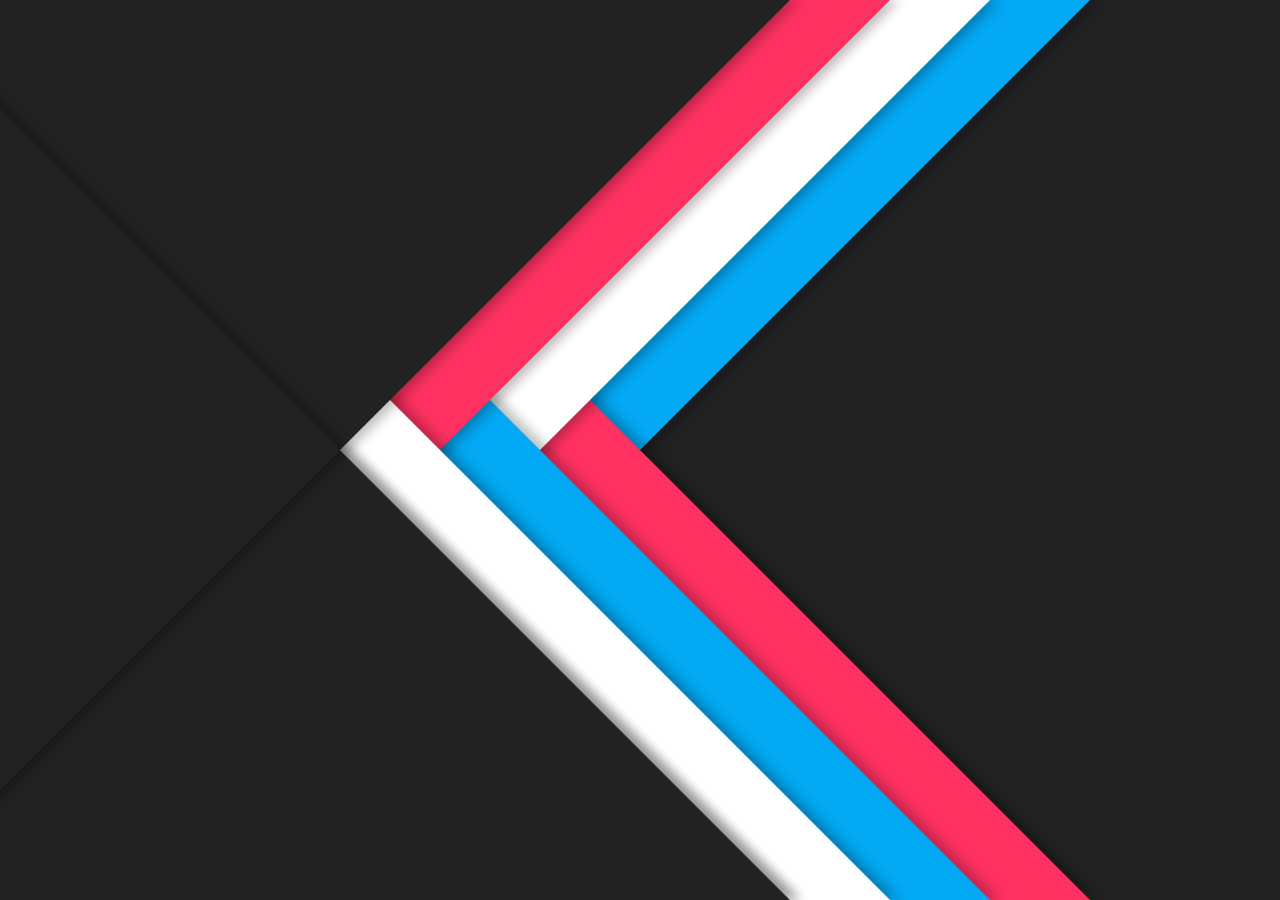
<file: Abstract Background/index.html>
<!DOCTYPE html>
<html lang="en">
<head>
    <meta charset="UTF-8">
    <meta http-equiv="X-UA-Compatible" content="IE=edge">
    <meta name="viewport" content="width=device-width, initial-scale=1.0">
    <link rel="stylesheet" href="style.css">
    <title>Document</title>
</head>
<body>
    <section>
        <div class="layer layer1"></div>
        <div class="layer layer2"></div>
        <div class="layer layer3"></div>
        <div class="layer layer4"></div>
        <div class="layer layer5"></div>
        <div class="layer layer6"></div>
        <div class="layer layer7"></div>
        <div class="layer layer8"></div>
        <div class="layer layer9"></div>
    </section>
</body>
</html>
</file>
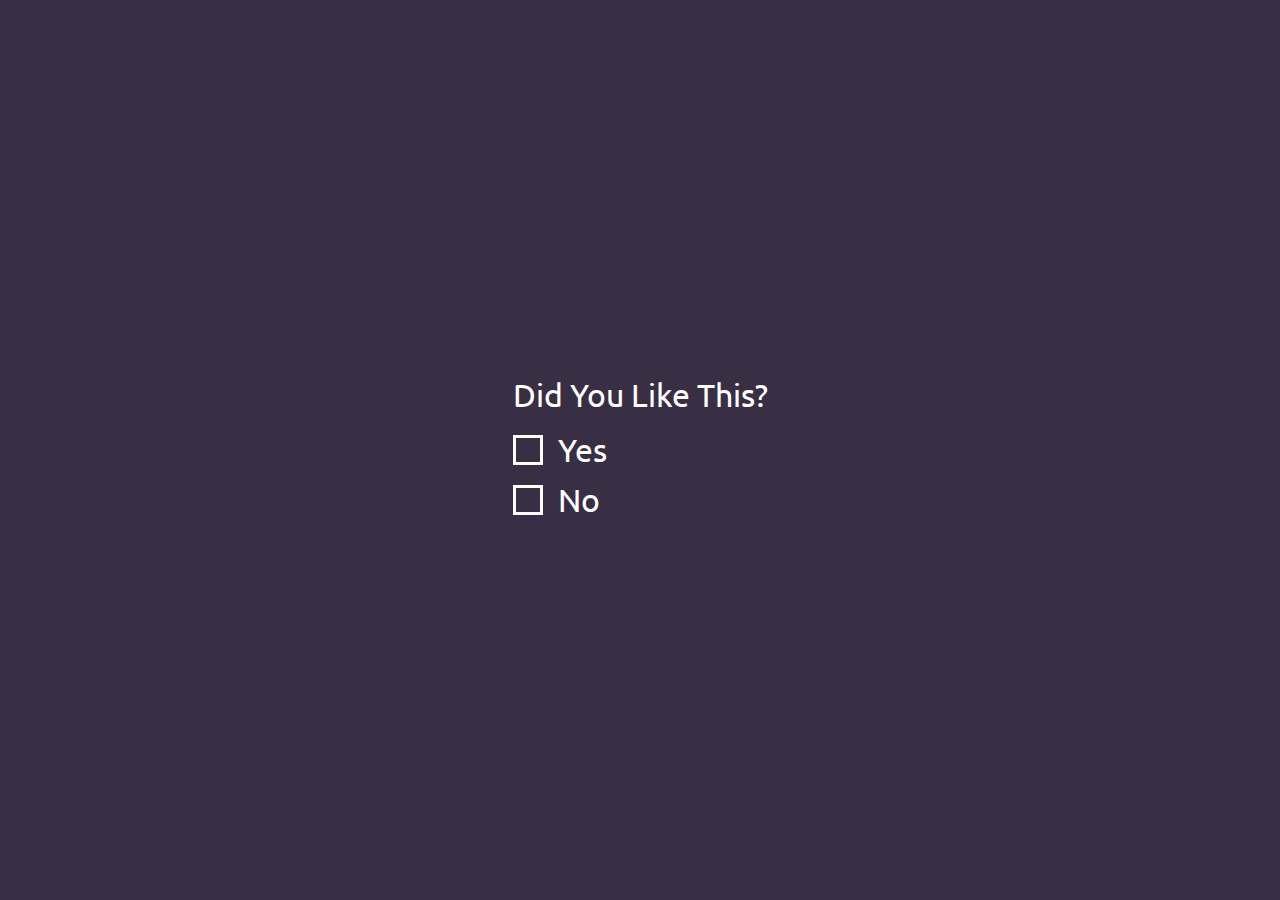
<file: Creative Radio Buttons CSS Only/index.html>
<!DOCTYPE html>
<html lang="pt-br">
<head>
    <meta charset="UTF-8">
    <meta http-equiv="X-UA-Compatible" content="IE=edge">
    <meta name="viewport" content="width=device-width, initial-scale=1.0">
    <link rel="stylesheet" href="style.css">
    <title>Creative Radio Buttons</title>
</head>
<body>
    <div class="container">
        <p>Did You Like This?</p>
        <label>
            <input type="radio" name="yesNo">
            <span class="check"></span>
            Yes
        </label>
        <label>
            <input type="radio" name="yesNo">
            <span class="cross"></span>
            No
        </label>
    </div>
</body>
</html>
</file>
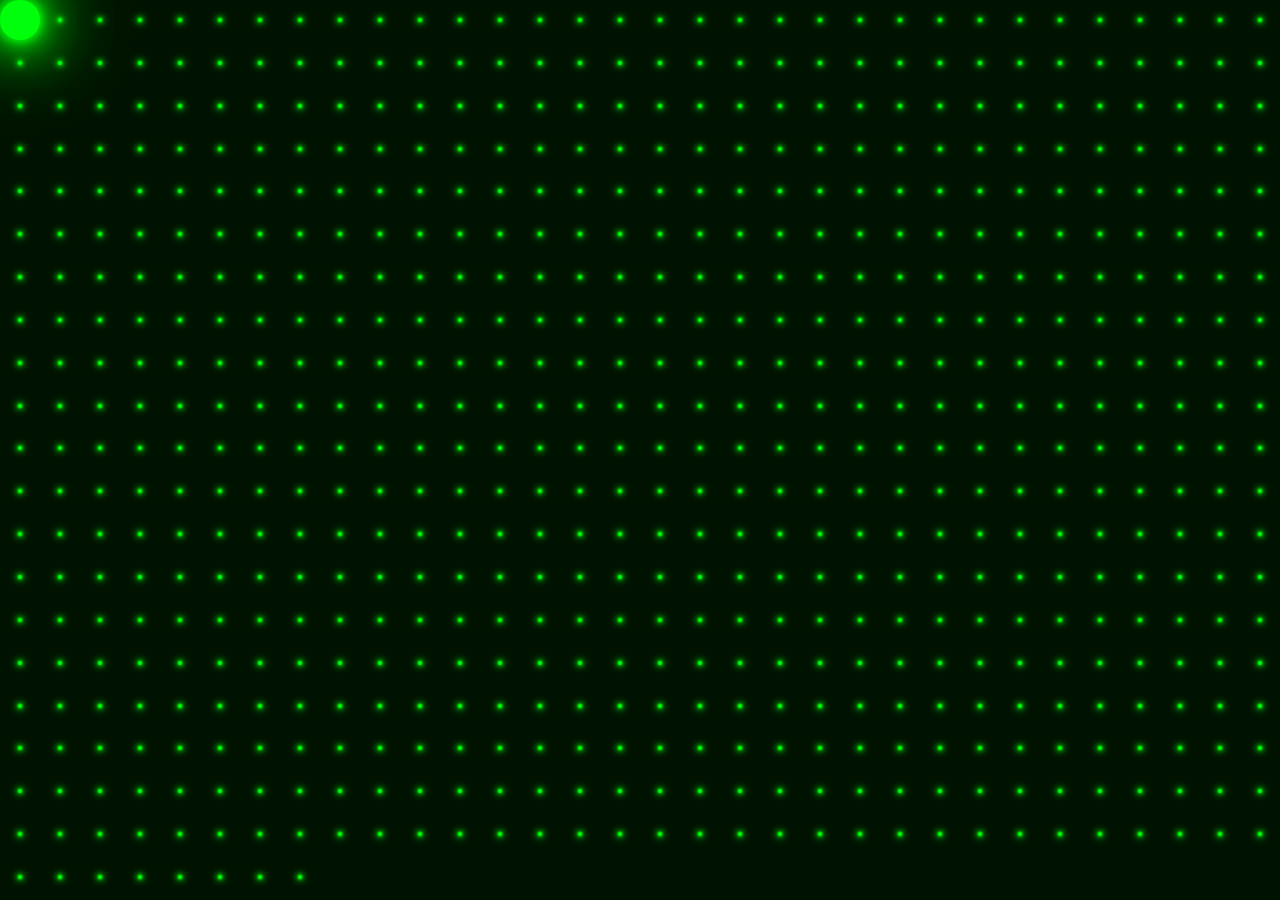
<file: Glowing Dots Hover Effect/index.html>
<!DOCTYPE html>
<html lang="pt-br">
<head>
    <meta charset="UTF-8">
    <meta http-equiv="X-UA-Compatible" content="IE=edge">
    <meta name="viewport" content="width=device-width, initial-scale=1.0">
    <link rel="stylesheet" href="styles.css">
    <title>Glowing Dot Hover Effect</title>
</head>
<body>
    <section>
        <span></span>        <span></span>        <span></span>        <span></span>        <span></span>        <span></span>
        <span></span>        <span></span>        <span></span>        <span></span>        <span></span>        <span></span>
        <span></span>        <span></span>        <span></span>        <span></span>        <span></span>        <span></span>
        <span></span>        <span></span>        <span></span>        <span></span>        <span></span>        <span></span>
        <span></span>        <span></span>        <span></span>        <span></span>        <span></span>        <span></span>
        <span></span>        <span></span>        <span></span>        <span></span>        <span></span>        <span></span>
        <span></span>        <span></span>        <span></span>        <span></span>        <span></span>        <span></span>
        <span></span>        <span></span>        <span></span>        <span></span>        <span></span>        <span></span>
        <span></span>        <span></span>        <span></span>        <span></span>        <span></span>        <span></span>
        <span></span>        <span></span>        <span></span>        <span></span>        <span></span>        <span></span>
        <span></span>        <span></span>        <span></span>        <span></span>        <span></span>        <span></span>
        <span></span>        <span></span>        <span></span>        <span></span>        <span></span>        <span></span>
        <span></span>        <span></span>        <span></span>        <span></span>        <span></span>        <span></span>
        <span></span>        <span></span>        <span></span>        <span></span>        <span></span>        <span></span>
        <span></span>        <span></span>        <span></span>        <span></span>        <span></span>        <span></span>
        <span></span>        <span></span>        <span></span>        <span></span>        <span></span>        <span></span>
        <span></span>        <span></span>        <span></span>        <span></span>        <span></span>        <span></span>
        <span></span>        <span></span>        <span></span>        <span></span>        <span></span>        <span></span>
        <span></span>        <span></span>        <span></span>        <span></span>        <span></span>        <span></span>
        <span></span>        <span></span>        <span></span>        <span></span>        <span></span>        <span></span>
        <span></span>        <span></span>        <span></span>        <span></span>        <span></span>        <span></span>
        <span></span>        <span></span>        <span></span>        <span></span>        <span></span>        <span></span>
        <span></span>        <span></span>        <span></span>        <span></span>        <span></span>        <span></span>
        <span></span>        <span></span>        <span></span>        <span></span>        <span></span>        <span></span>
        <span></span>        <span></span>        <span></span>        <span></span>        <span></span>        <span></span>
        <span></span>        <span></span>        <span></span>        <span></span>        <span></span>        <span></span>
        <span></span>        <span></span>        <span></span>        <span></span>        <span></span>        <span></span>
        <span></span>        <span></span>        <span></span>        <span></span>        <span></span>        <span></span>
        <span></span>        <span></span>        <span></span>        <span></span>        <span></span>        <span></span>
        <span></span>        <span></span>        <span></span>        <span></span>        <span></span>        <span></span>
        <span></span>        <span></span>        <span></span>        <span></span>        <span></span>        <span></span>
        <span></span>        <span></span>        <span></span>        <span></span>        <span></span>        <span></span>
        <span></span>        <span></span>        <span></span>        <span></span>        <span></span>        <span></span>
        <span></span>        <span></span>        <span></span>        <span></span>        <span></span>        <span></span>
        <span></span>        <span></span>        <span></span>        <span></span>        <span></span>        <span></span>
        <span></span>        <span></span>        <span></span>        <span></span>        <span></span>        <span></span>
        <span></span>        <span></span>        <span></span>        <span></span>        <span></span>        <span></span>
        <span></span>        <span></span>        <span></span>        <span></span>        <span></span>        <span></span>
        <span></span>        <span></span>        <span></span>        <span></span>        <span></span>        <span></span>
        <span></span>        <span></span>        <span></span>        <span></span>        <span></span>        <span></span>
        <span></span>        <span></span>        <span></span>        <span></span>        <span></span>        <span></span>
        <span></span>        <span></span>        <span></span>        <span></span>        <span></span>        <span></span>
        <span></span>        <span></span>        <span></span>        <span></span>        <span></span>        <span></span>
        <span></span>        <span></span>        <span></span>        <span></span>        <span></span>        <span></span>
        <span></span>        <span></span>        <span></span>        <span></span>        <span></span>        <span></span>
        <span></span>        <span></span>        <span></span>        <span></span>        <span></span>        <span></span>
        <span></span>        <span></span>        <span></span>        <span></span>        <span></span>        <span></span>
        <span></span>        <span></span>        <span></span>        <span></span>        <span></span>        <span></span>
        <span></span>        <span></span>        <span></span>        <span></span>        <span></span>        <span></span>
        <span></span>        <span></span>        <span></span>        <span></span>        <span></span>        <span></span>
        <span></span>        <span></span>        <span></span>        <span></span>        <span></span>        <span></span>
        <span></span>        <span></span>        <span></span>        <span></span>        <span></span>        <span></span>
        <span></span>        <span></span>        <span></span>        <span></span>        <span></span>        <span></span>
        <span></span>        <span></span>        <span></span>        <span></span>        <span></span>        <span></span>
        <span></span>        <span></span>        <span></span>        <span></span>        <span></span>        <span></span>
        <span></span>        <span></span>        <span></span>        <span></span>        <span></span>        <span></span>
        <span></span>        <span></span>        <span></span>        <span></span>        <span></span>        <span></span>
        <span></span>        <span></span>        <span></span>        <span></span>        <span></span>        <span></span>
        <span></span>        <span></span>        <span></span>        <span></span>        <span></span>        <span></span>
        <span></span>        <span></span>        <span></span>        <span></span>        <span></span>        <span></span>
        <span></span>        <span></span>        <span></span>        <span></span>        <span></span>        <span></span>
        <span></span>        <span></span>        <span></span>        <span></span>        <span></span>        <span></span>
        <span></span>        <span></span>        <span></span>        <span></span>        <span></span>        <span></span>
        <span></span>        <span></span>        <span></span>        <span></span>        <span></span>        <span></span>
        <span></span>        <span></span>        <span></span>        <span></span>        <span></span>        <span></span>
        <span></span>        <span></span>        <span></span>        <span></span>        <span></span>        <span></span>
        <span></span>        <span></span>        <span></span>        <span></span>        <span></span>        <span></span>
        <span></span>        <span></span>        <span></span>        <span></span>        <span></span>        <span></span>
        <span></span>        <span></span>        <span></span>        <span></span>        <span></span>        <span></span>
        <span></span>        <span></span>        <span></span>        <span></span>        <span></span>        <span></span>
        <span></span>        <span></span>        <span></span>        <span></span>        <span></span>        <span></span>
        <span></span>        <span></span>        <span></span>        <span></span>        <span></span>        <span></span>
        <span></span>        <span></span>        <span></span>        <span></span>        <span></span>        <span></span>
        <span></span>        <span></span>        <span></span>        <span></span>        <span></span>        <span></span>
        <span></span>        <span></span>        <span></span>        <span></span>        <span></span>        <span></span>
        <span></span>        <span></span>        <span></span>        <span></span>        <span></span>        <span></span>
        <span></span>        <span></span>        <span></span>        <span></span>        <span></span>        <span></span>
        <span></span>        <span></span>        <span></span>        <span></span>        <span></span>        <span></span>
        <span></span>        <span></span>        <span></span>        <span></span>        <span></span>        <span></span>
        <span></span>        <span></span>        <span></span>        <span></span>        <span></span>        <span></span>
        <span></span>        <span></span>        <span></span>        <span></span>        <span></span>        <span></span>
        <span></span>        <span></span>        <span></span>        <span></span>        <span></span>        <span></span>
        <span></span>        <span></span>        <span></span>        <span></span>        <span></span>        <span></span>
        <span></span>        <span></span>        <span></span>        <span></span>        <span></span>        <span></span>
        <span></span>        <span></span>        <span></span>        <span></span>        <span></span>        <span></span>
        <span></span>        <span></span>        <span></span>        <span></span>        <span></span>        <span></span>
        <span></span>        <span></span>        <span></span>        <span></span>        <span></span>        <span></span>
        <span></span>        <span></span>        <span></span>        <span></span>        <span></span>        <span></span>
        <span></span>        <span></span>        <span></span>        <span></span>        <span></span>        <span></span>
        <span></span>        <span></span>        <span></span>        <span></span>        <span></span>        <span></span>
        <span></span>        <span></span>        <span></span>        <span></span>        <span></span>        <span></span>
        <span></span>        <span></span>        <span></span>        <span></span>        <span></span>        <span></span>
        <span></span>        <span></span>        <span></span>        <span></span>        <span></span>        <span></span>
        <span></span>        <span></span>        <span></span>        <span></span>        <span></span>        <span></span>
        <span></span>        <span></span>        <span></span>        <span></span>        <span></span>        <span></span>
        <span></span>        <span></span>        <span></span>        <span></span>        <span></span>        <span></span>
        <span></span>        <span></span>        <span></span>        <span></span>        <span></span>        <span></span>
        <span></span>        <span></span>        <span></span>        <span></span>        <span></span>        <span></span>
        <span></span>        <span></span>        <span></span>        <span></span>        <span></span>        <span></span>
        <span></span>        <span></span>        <span></span>        <span></span>        <span></span>        <span></span>
        <span></span>        <span></span>        <span></span>        <span></span>        <span></span>        <span></span>
        <span></span>        <span></span>        <span></span>        <span></span>        <span></span>        <span></span>
        <span></span>        <span></span>        <span></span>        <span></span>        <span></span>        <span></span>
        <span></span>        <span></span>        <span></span>        <span></span>        <span></span>        <span></span>
        <span></span>        <span></span>        <span></span>        <span></span>        <span></span>        <span></span>
        <span></span>        <span></span>        <span></span>        <span></span>        <span></span>        <span></span>
        <span></span>        <span></span>        <span></span>        <span></span>        <span></span>        <span></span>
        <span></span>        <span></span>        <span></span>        <span></span>        <span></span>        <span></span>
       
        
        
        
    </section>
</body>
</html>
</file>
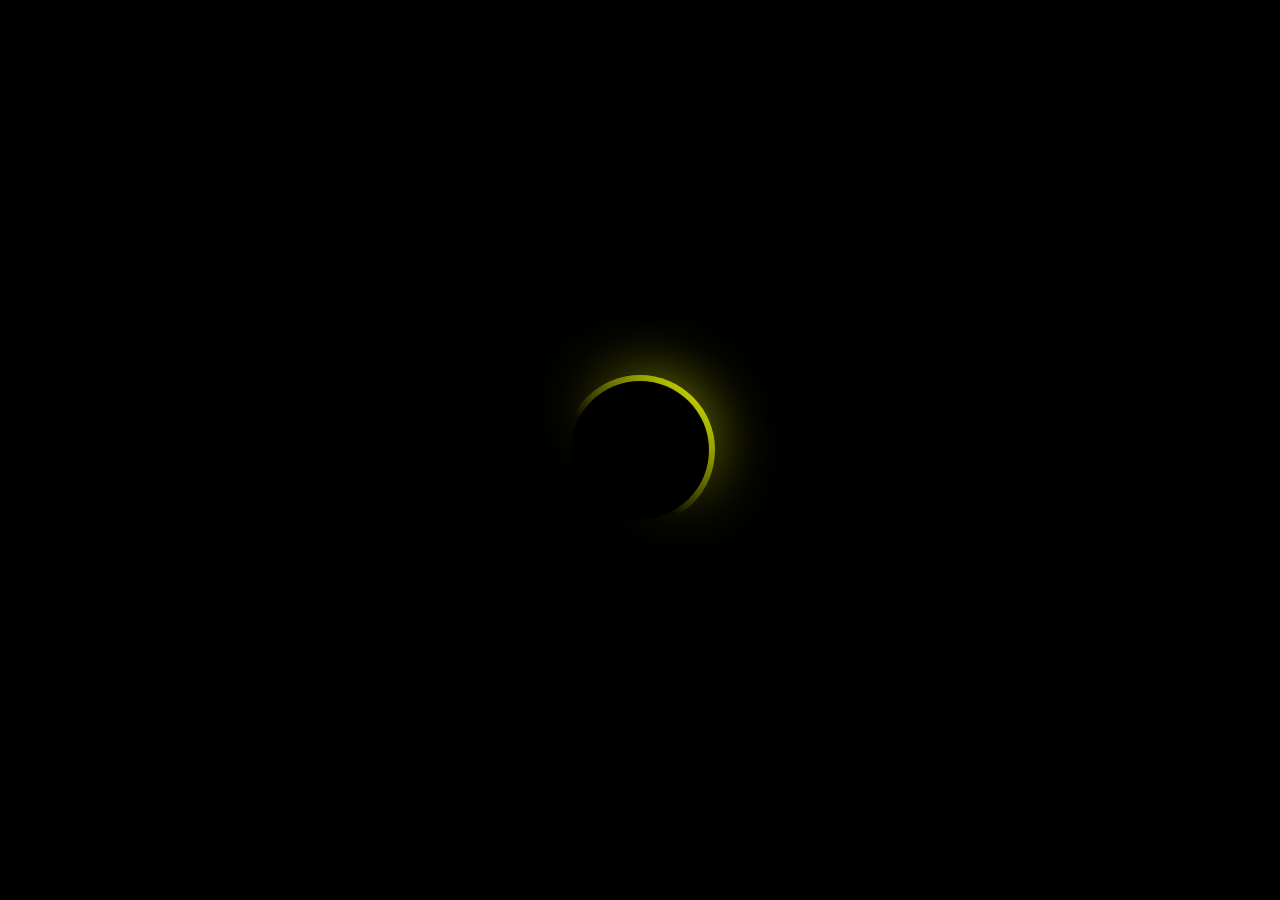
<file: Glowing Gradient Loader Ring Animation/index.html>
<!DOCTYPE html>
<html lang="pt-br">
<head>
    <meta charset="UTF-8">
    <meta http-equiv="X-UA-Compatible" content="IE=edge">
    <meta name="viewport" content="width=device-width, initial-scale=1.0">
    <link rel="stylesheet" href="style.css">
    <title>Glowing Gradient Loader</title>
</head>
<body>
    <div class="loader"></div>
</body>
</html>
</file>
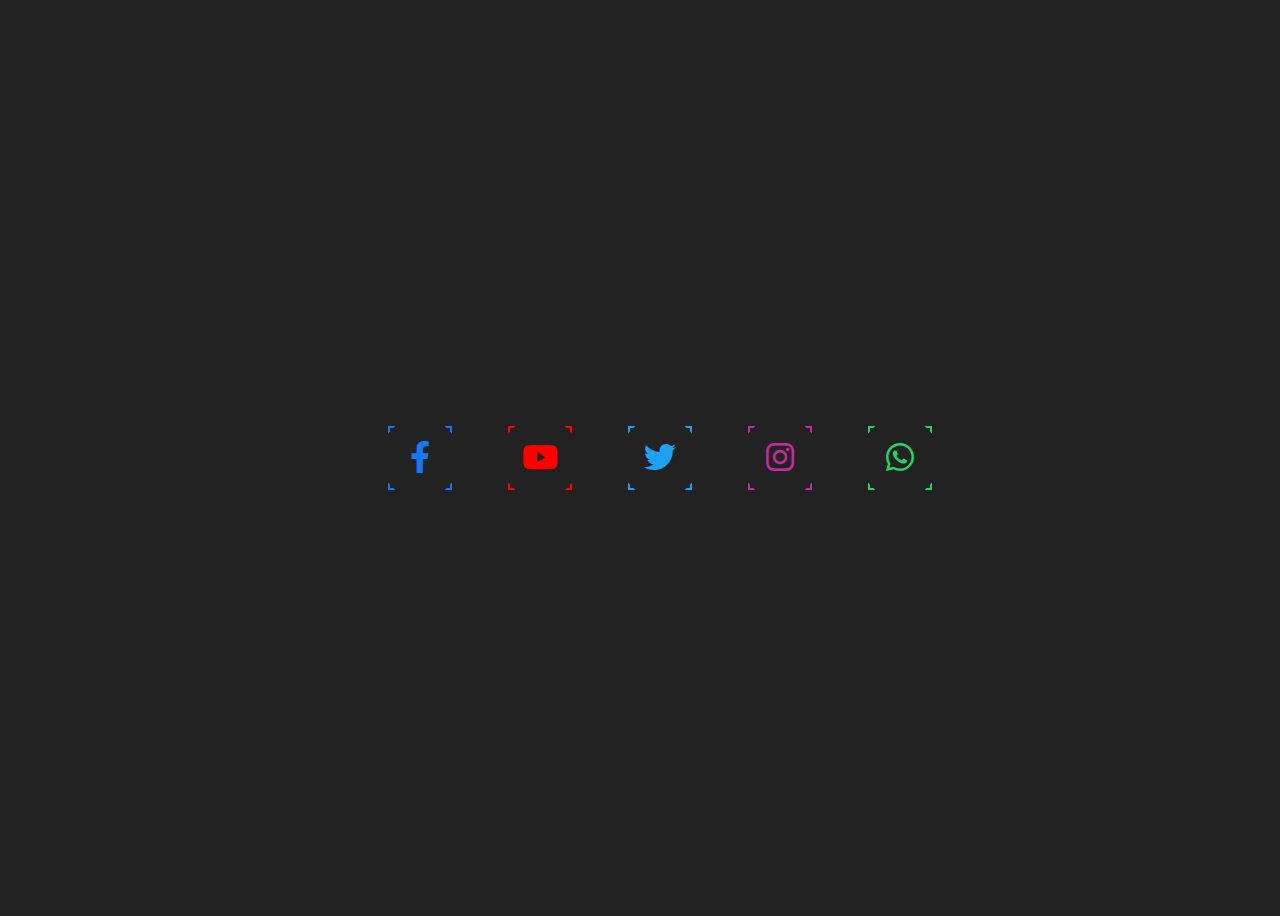
<file: Glowing Social Media Icon/index.html>
<!DOCTYPE html>
<html lang="en">
<head>
    <meta charset="UTF-8">
    <meta http-equiv="X-UA-Compatible" content="IE=edge">
    <meta name="viewport" content="width=device-width, initial-scale=1.0">
    <link rel="stylesheet" href="https://cdnjs.cloudflare.com/ajax/libs/font-awesome/6.0.0/css/all.min.css" integrity="sha512-9usAa10IRO0HhonpyAIVpjrylPvoDwiPUiKdWk5t3PyolY1cOd4DSE0Ga+ri4AuTroPR5aQvXU9xC6qOPnzFeg==" crossorigin="anonymous" referrerpolicy="no-referrer" />
    <link rel="stylesheet" href="style.css">
    <title>Document</title>

</head>
<body>
      <ul>
          <li style="--clr:#1877f2;">
              <a href="http://"><i class="fa-brands fa-facebook-f"></i></a>
          </li>
      </ul>

      <ul>
        <li style="--clr:#ff0000;">
            <a href="http://"><i class="fa-brands fa-youtube"></i></a>
        </li>
    </ul>
    
    <ul>
        <li  style="--clr:#1da1f2;">
            <a href="http://"><i class="fa-brands fa-twitter"></i></a>
        </li>
    </ul>

    <ul>
        <li style="--clr:#c32aa3;">
            <a href="http://"><i class="fa-brands fa-instagram"></i></a>
        </li>
    </ul>

    <ul>
        <li style="--clr:#25d366;">
            <a href="http://"><i class="fa-brands fa-whatsapp"></i></a>
        </li>
    </ul>

</body>
</html>
</file>
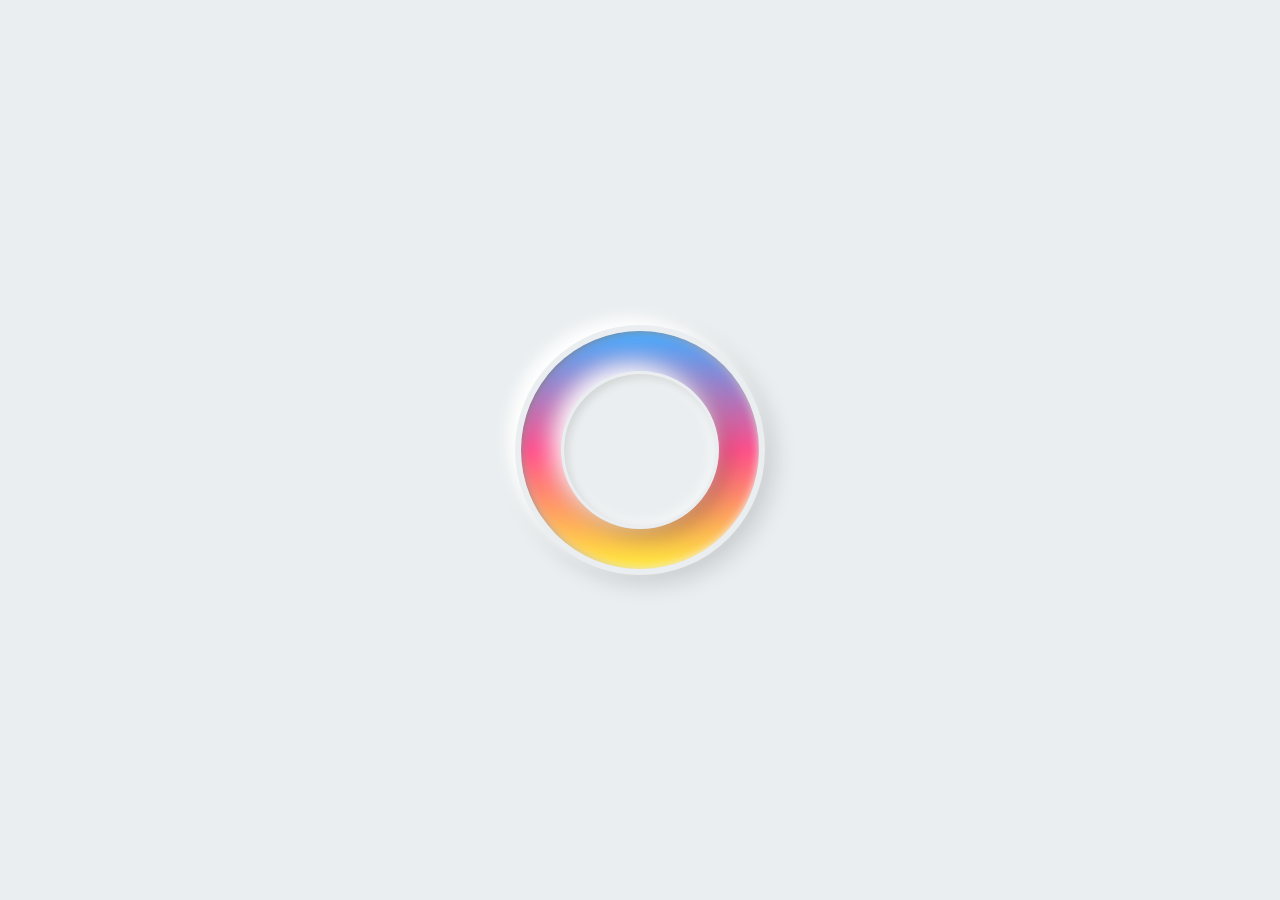
<file: Neumorphism Effect/index.html>
<!DOCTYPE html>
<html lang="pt-br">
<head>
    <meta charset="UTF-8">
    <meta http-equiv="X-UA-Compatible" content="IE=edge">
    <meta name="viewport" content="width=device-width, initial-scale=1.0">
    <title>Neumorphism Animation Effects</title>
    <link rel="stylesheet" href="https://cdnjs.cloudflare.com/ajax/libs/font-awesome/6.0.0-beta2/css/all.min.css" integrity="sha512-YWzhKL2whUzgiheMoBFwW8CKV4qpHQAEuvilg9FAn5VJUDwKZZxkJNuGM4XkWuk94WCrrwslk8yWNGmY1EduTA==" crossorigin="anonymous" referrerpolicy="no-referrer" />
    <link rel="stylesheet" href="styles.css">
</head>
<body>
    <div class="loader">
        <div class="rocket">
            <i class="fas fa-rocket"></i>
            <i class="fas fa-cloud" style="--i:0;"></i>
            <i class="fas fa-cloud" style="--i:1;"></i>
            <i class="fas fa-cloud" style="--i:2;"></i>
            <i class="fas fa-cloud" style="--i:3;"></i>
        </div>
        <span><i></i></span>
    </div>
</body>
</html>
</file>
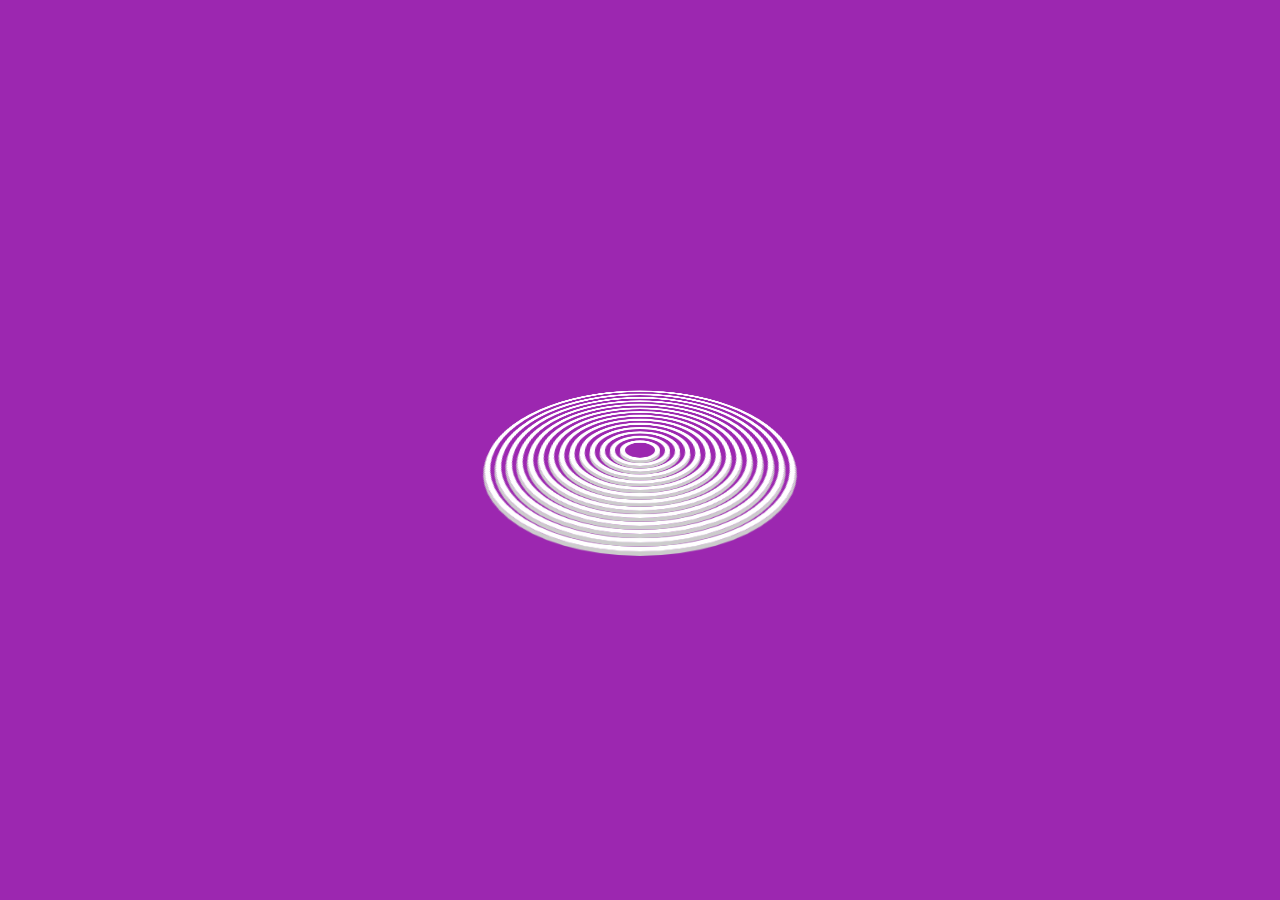
<file: Wavy Circle Loader Animation/index.html>
<!DOCTYPE html>
<html lang="pt-br">
<head>
    <meta charset="UTF-8">
    <meta http-equiv="X-UA-Compatible" content="IE=edge">
    <meta name="viewport" content="width=device-width, initial-scale=1.0">
    <title>3D Wavy Circle Loading Animation</title>
    <link rel="stylesheet" href="style.css">
</head>
<body>
    <div class="loader">
        <span></span>
        <span></span>
        <span></span>
        <span></span>
        <span></span>
        <span></span>
        <span></span>
        <span></span>
        <span></span>
        <span></span>
        <span></span>
        <span></span>
        <span></span>
        <span></span>
    </div>
</body>
</html>
</file>
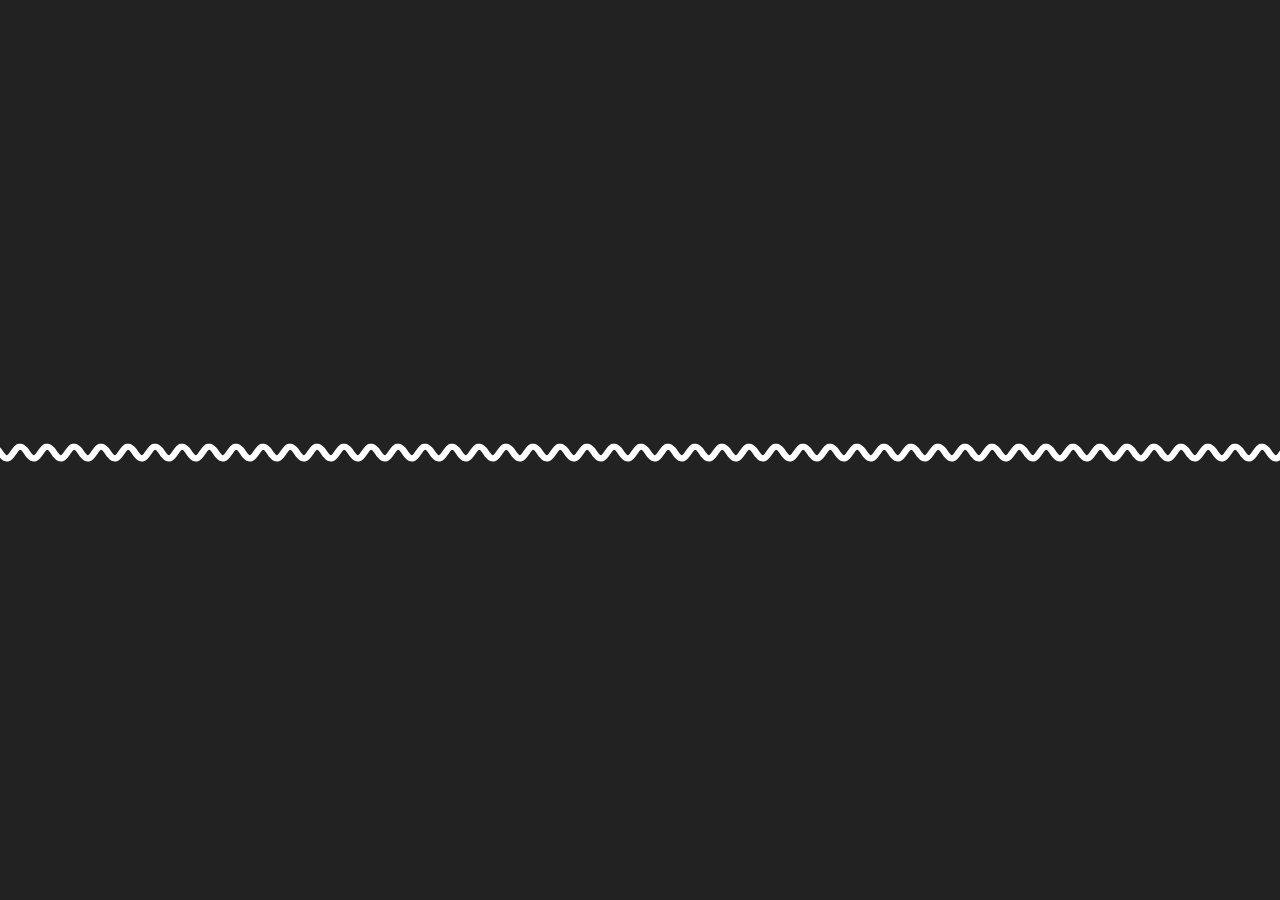
<file: Wavy Line Animation/index.html>
<!DOCTYPE html>
<html lang="pt-br">
<head>
    <meta charset="UTF-8">
    <meta http-equiv="X-UA-Compatible" content="IE=edge">
    <meta name="viewport" content="width=device-width, initial-scale=1.0">
    <link rel="stylesheet" href="style.css">
    <title>Document</title>
</head>
<body>
    <div class="wavy"></div>
</body>
</html>
</file>
<file: Abstract Background/style.css>
*{
    margin: 0;
    padding: 0;
    box-sizing: border-box;
}

section{
    position: relative;
    width: 100%;
    height: 100vh;
    background: #222;
    overflow: hidden;
}

.layer{
    position: absolute;
    top: 0;
    left: -50%;
    width: 100%;
    height: 100vh;
    box-shadow: 10px 0 10px rgba(0,0,0,0.25);
}

.layer.layer1{
    background: #03a9f4;
    transform: skewX(-45deg) translate(0);
    z-index: 1;
}

.layer.layer2{
    background: #fff;
    transform: skewX(-45deg) translate(-100px);
    z-index: 3;
    
}

.layer.layer3{
    background: #ff3161;
    transform: skewX(-45deg) translate(-200px);
    z-index: 5;
}

.layer.layer4{
    background: #222;
    transform: skewX(-45deg) translate(-300px);
    z-index: 10;
}

.layer.layer5{
    background: #ff3161;
    transform: skewX(45deg) translate(0px);
    z-index: 2;
}

.layer.layer6{
    background: #03a9f4;
    transform: skewX(45deg) translate(-100px);
    z-index: 4;
}

.layer.layer7{
    background: #fff;
    transform: skewX(45deg) translate(-200px);
    z-index: 6;
}

.layer.layer8{
    background: #222;
    transform: skewX(45deg) translate(-300px);
    z-index: 8;
}

.layer.layer9{
    background: transparent;
    transform: skewX(45deg) translate(-300px);
    z-index: 10;
}
</file>
<file: Creative Radio Buttons CSS Only/style.css>
@import url('https://fonts.googleapis.com/css2?family=Ubuntu:wght@300;400;500;700&display=swap');

*{
    margin: 0;
    padding: 0;
    box-sizing: border-box;
    font-family: 'Ubuntu', sans-serif;
}

body{
    display: flex;
    justify-content: center;
    align-items: center;
    min-height: 100vh;
    background: #382f45;
}

.container{
    position: relative;
    display: flex;
    flex-direction: column;
}

p{
    color: #fff;
    font-size: 2em;
    margin-bottom: 10px;
}

label{
    position: relative;
    margin: 5px 0;
    cursor: pointer;
    display: flex;
    align-items: center;
    font-size: 2em;
    color: #fff;
}

label input{
    appearance: none;
    display: none;
}

label span{
    position: relative;
    display: inline-block;
    width: 30px;
    height: 30px;
    /* background: #111; */
    margin-right: 15px;
    transition: 0.5s;
}

label span::before{
    content: '';
    position: absolute;
    bottom: 0;
    left: 0;
    width: 100%;
    height: 3px;
    background: #fff;
    box-shadow: 0 -27px 0 #fff;
    transition: 0.5s;
    }

label input:checked ~ span.check::before{
    background: #0f0;
    box-shadow: 0 0 0 transparent;

}

label input:checked ~ span.cross::before{
    background: #f00;
    box-shadow: 0 0 0 transparent;
    transform: rotate(-45deg) translate(10px, -9px);
}

label span::after{
    content: "";
    position: absolute;
    bottom: 0;
    left: 0;
    width: 3px;
    height: 100%;
    background: #fff;
    box-shadow: 27px 0 0 #fff;
    transition: 0.5s;
}

label input:checked ~ span.check::after{
    height: 50%;
    background: #0f0;
    box-shadow: 0 0 0 transparent;
}

label input:checked ~span.check{
    transform: rotate(-45deg) translate(7px, -7px);
}

label input:checked ~ span.cross::after{
    background: #f00;
    box-shadow: 0 0 0 transparent;
    transform: rotate(-45deg) translate(10px, 10px);
}
</file>
<file: Glowing Dots Hover Effect/styles.css>
*{
    margin: 0;
    padding: 0;
    box-sizing: border-box;

}

section{
    position: relative;
    width: 100%;
    height: 100vh;
    background: #001300;
    display: flex;
    flex-wrap: wrap;
    overflow: hidden;
    animation: changeColor 5s linear infinite;
}
@keyframes changeColor {
    0%{filter: hue-rotate(0deg)}
    100%{filter: hue-rotate(360deg);}
    
}

span{
    position: relative;
    width: 40px;
    height: 40px;
    display: block;
 }

 span::before{
     content: '';
     position: absolute;
     top: 0;
     left: 0;
     width: 100%;
     height: 100%;
     background: #00ff0a;
     transform: scale(0.1);
     box-shadow: 0 0 10px #00ff0a,
     0 0 20px #00ff0a,
     0 0 40px #00ff0a,
     0 0 60px #00ff0a,
     0 0 80px #00ff0a,
     0 0 100px #00ff0a;
    border-radius: 50%;
    pointer-events: none;
    transition: 2s;
 }

 span:hover::before{
     transform: scale(1);
     transition: 0s;
 }
</file>
<file: Glowing Gradient Loader Ring Animation/style.css>
*{
    margin: 0;
    padding: 0;
    box-sizing: border-box;
    }

body{
    display: flex;
    justify-content: center;
    align-items: center;
    min-height: 100vh;
    background: #000;
}

.loader
{
    position: relative;
    width: 150px;
    height: 150px;
    border-radius: 50% ;
    background: linear-gradient(45deg, transparent, transparent 40%, #e5f403);
    animation: animate 2s linear infinite;
}

@keyframes animate {
    0%{transform: rotate(0deg); filter: hue-rotate(0deg)}
    100%{transform: rotate(360deg); filter: hue-rotate(360deg);}
}

.loader:before{
    content: '';
    position: absolute;
    top: 6px;
    left: 6px;
    right: 6px;
    bottom: 6px;
    background: #000;
    border-radius: 50%;
    z-index: 1000;
    
}

.loader:after{
    content: '';
    position: absolute;
    top: 0px;
    left: 0px;
    right: 0px;
    bottom: 0px;
    background: linear-gradient(45deg, transparent, transparent 40%, #e5f403);
    border-radius: 50%;
    z-index: 1000;
    z-index: 1;
    filter: blur(30px);

}
</file>
<file: Glowing Social Media Icon/style.css>
/* *{
    margin: 0;
    padding: 0;
    box-sizing: border-box;
} */

:root{
    --bg: #222;

}

body{
    display: flex;
    justify-content: center ;
    align-items: center;
    min-height: 100vh;
    background: var(--bg);
}

ul{
    position: relative;
    display: flex;
    gap: 50px;  
}

ul li{
    position: relative;
    list-style: none;
    width: 80px;
    height: 80px;
    display: flex;
    justify-content: center;
    align-items: center;
    cursor: pointer;
    transition: 0.5s;
}

ul li:hover{
    z-index: 10000;
    transform: scale(0.75);
}

ul li::before{
    content: '';
    position: absolute;
    inset: 30px;
    box-shadow: 0 0 0 10px var(--clr), 0 0 0 20px var(--bg), 0 0 0 22px var(--clr);
    transition: 0.5s; 
}

ul li:hover::before{
    inset: 0px;
}

ul li::after{
    content: '';
    position: absolute;
    inset: 0;
    background: var(--bg);
    transform: rotate(45deg);
}

ul li a{
    position: relative;
    text-decoration: none;
    color: var(--clr);
    z-index: 10;
    font-size: 2em;
    transition: 0.5s;
    }

ul li:hover a{
    font-size:3em;
    filter: drop-shadow(0 0 20px var(--clr)) drop-shadow(0 0 40px var(--clr)) drop-shadow(0 0 60px var(--clr));
}
</file>
<file: Neumorphism Effect/styles.css>
*{
    margin: 0;
    padding: 0;
    box-sizing: border-box;
}

body{
    display:flex;
    justify-content: center;
    align-items: center;
    min-height: 100vh;
    background: #eaeef0;
}

.loader{
    position: relative;
    display: flex;
    
}

.loader span{
    position: relative;
    width: 250px;
    height: 250px;
    background: #eaeef0;
    border: 6px solid #eaeef0;
    border-radius: 50%;
    box-shadow: -8px -8px 15px rgba(255, 255, 255, 1),
    8px 8px 25px rgba(0,0,0,0.15);
    overflow: hidden;
   }

.loader span::before{
    content:'';
    position: absolute;
    inset: 0;
    border-radius: 50%;
    box-shadow: inset 10px 10px 20px rgba(0, 0, 0, 0.5), 
    inset -5px -5px 15px rgba(255, 255, 255, 1);
}

.loader span::after{
    content: '';
    position: absolute;
    inset: 40px;
    background: #eaeef0;
    border: 3px solid #eaeef0;
    border-radius: 50%;
    box-shadow: -8px -8px 25px rgba(255, 255, 255, 1),
    8px 8px 25px rgba(0,0,0,0.25),
    inset 3px 3px 10px rgba(0,0,0,0.15),
    inset -1px -1px 15px rgba(255, 255, 255, 1);
}

.loader span i{
    position: absolute;
    inset: 0;
    border-radius: 50%;
    filter: blur(5px);
    background: linear-gradient(#42abff,#ff4f8b, #ffeb3b);
    animation: animate 1s linear infinite;
}
@keyframes animate{
    0%
    {transform: rotate(0deg);}
    100%
    {transform: rotate(360deg);}
}

.rocket{
    position: absolute;
    inset: 50px;
    z-index: 10;
    display: flex;
    border-radius: 50%;
    justify-content: center;
    align-items: center;
    overflow: hidden;
}

.rocket .fa-rocket{
    position: absolute;
    color: #ff518c;
    font-size: 3.5em;
    -webkit-text-stroke: 2px #000;
    animation: animateRocket 0.2s linear infinite;
}
@keyframes animateRocket
{
    0%, 100%
    {transform: translate(0px,0px) rotate(-45deg);}
    50%
    {transform: translate(0px, 3px) rotate(-45deg);}
}

.fa-cloud
{
    position: absolute;
    top: calc(35px * var(--i));
    left: calc(45px * var(--i));
    font-size: 2em;
    color: #fff;
    -webkit-text-stroke: 2px #000;
    animation: animateClouds 1s linear infinite;
    animation-delay: calc(-0.5s * var(--i));
    }

 @keyframes animateClouds
{
    0%{
        transform: translateY(calc(-35 * 5px));
    }
    100%{
        transform: translateY(calc(35 * 5px));
     }
    }
</file>
<file: Wavy Circle Loader Animation/style.css>
*{
    margin: 0;
    padding: 0;
    /* box-sizing: border-box; */
}

body{
    display: flex;
    justify-content: center;
    align-items: center;
    min-height: 100vh;
    background: #9c27b0;
}

.loader {
    position: relative;
    width: 300px;
    height: 300px;
    transform-style: preserve-3d;
    transform: perspective(500px) rotateX(60deg);
}

.loader span{
    position: absolute;
    display: block;
    border: 5px solid #fff;
    box-shadow: 0 5px 0 #ccc;
    box-sizing: border-box;
    border-radius: 50%;
    animation: animate 3s ease-in-out infinite;
}

@keyframes animate {
    0%,100%
    {
        transform: translateZ(-100px);
    } 
    50%{
        transform: translateZ(100px);
    }
}

.loader span:nth-child(1){
    top: 0;
    left: 0;
    bottom: 0;
    right: 0;
    animation-delay: 1.4s;
}
.loader span:nth-child(2){
    top: 10px;
    left: 10px;
    bottom: 10px;
    right: 10px;
    animation-delay: 1.3s;
}
.loader span:nth-child(3){
    top: 20px;
    left: 20px;
    bottom: 20px;
    right: 20px;
    animation-delay: 1.2s;
}
.loader span:nth-child(4){
    top: 30px;
    left: 30px;
    bottom: 30px;
    right: 30px;
    animation-delay: 1.1s;
}
.loader span:nth-child(5){
    top: 40px;
    left: 40px;
    bottom: 40px;
    right: 40px;
    animation-delay: 1s;
}
.loader span:nth-child(6){
    top: 50px;
    left: 50px;
    bottom: 50px;
    right: 50px;
    animation-delay: 0.9s;
}
.loader span:nth-child(7){
    top: 60px;
    left: 60px;
    bottom: 60px;
    right: 60px;
    animation-delay: 0.8s;
}
.loader span:nth-child(8){
    top: 70px;
    left: 70px;
    bottom: 70px;
    right: 70px;
    animation-delay: 0.7s;
}
.loader span:nth-child(9){
    top: 80px;
    left: 80px;
    bottom: 80px;
    right: 80px;
    animation-delay: 0.6s;
}
.loader span:nth-child(10){
    top: 90px;
    left: 90px;
    bottom: 90px;
    right: 90px;
    animation-delay: 0.5s;
}
.loader span:nth-child(11){
    top: 100px;
    left: 100px;
    bottom: 100px;
    right: 100px;
    animation-delay: 0.4s;
}
.loader span:nth-child(12){
    top: 110px;
    left: 110px;
    bottom: 110px;
    right: 110px;
    animation-delay: 0.3s;
}
.loader span:nth-child(13){
    top: 120px;
    left: 120px;
    bottom: 120px;
    right: 120px;
    animation-delay: 0.2s;
}
.loader span:nth-child(14){
    top: 130px;
    left: 130px;
    bottom: 130px;
    right: 130px;
    animation-delay: 0.1s;
}
.loader span:nth-child(15){
    top: 140px;
    left: 140px;
    bottom: 140px;
    right: 140px;
    animation-delay: 0s;
}
</file>
<file: Wavy Line Animation/style.css>
*{
    margin: 0;
    padding: 0;
    box-sizing: border-box;
}

body{
    display: flex;
    justify-content: left;
    align-items: center;
    min-height: 100vh;
    background: #222;
}

.wavy{
    position: relative;
    width: 150px;
    height: 50px;
    /* background: #333; */
    /* overflow: hidden; */
    }

.wavy::before{
    content: 'aaaaaaaaaaaaaaaaaaaaaaaaaaaaaaaaaaaaaaaaaaaaaaaaaaaaaaaaaaaaaaaaaaaaaaaaaaaaaaaa';
    position: absolute;
    font-size: 4em;
    color: transparent;
    top: -42px;
    left: 0;
    text-decoration-style: wavy;
    text-decoration-color: #fff;
    text-decoration-line: underline;
    animation: animate 1s linear infinite;
}

@keyframes animate {
    0%{transform: translateX(-1px);}
    100%{transform: translateX(-55px);}
}
</file>
